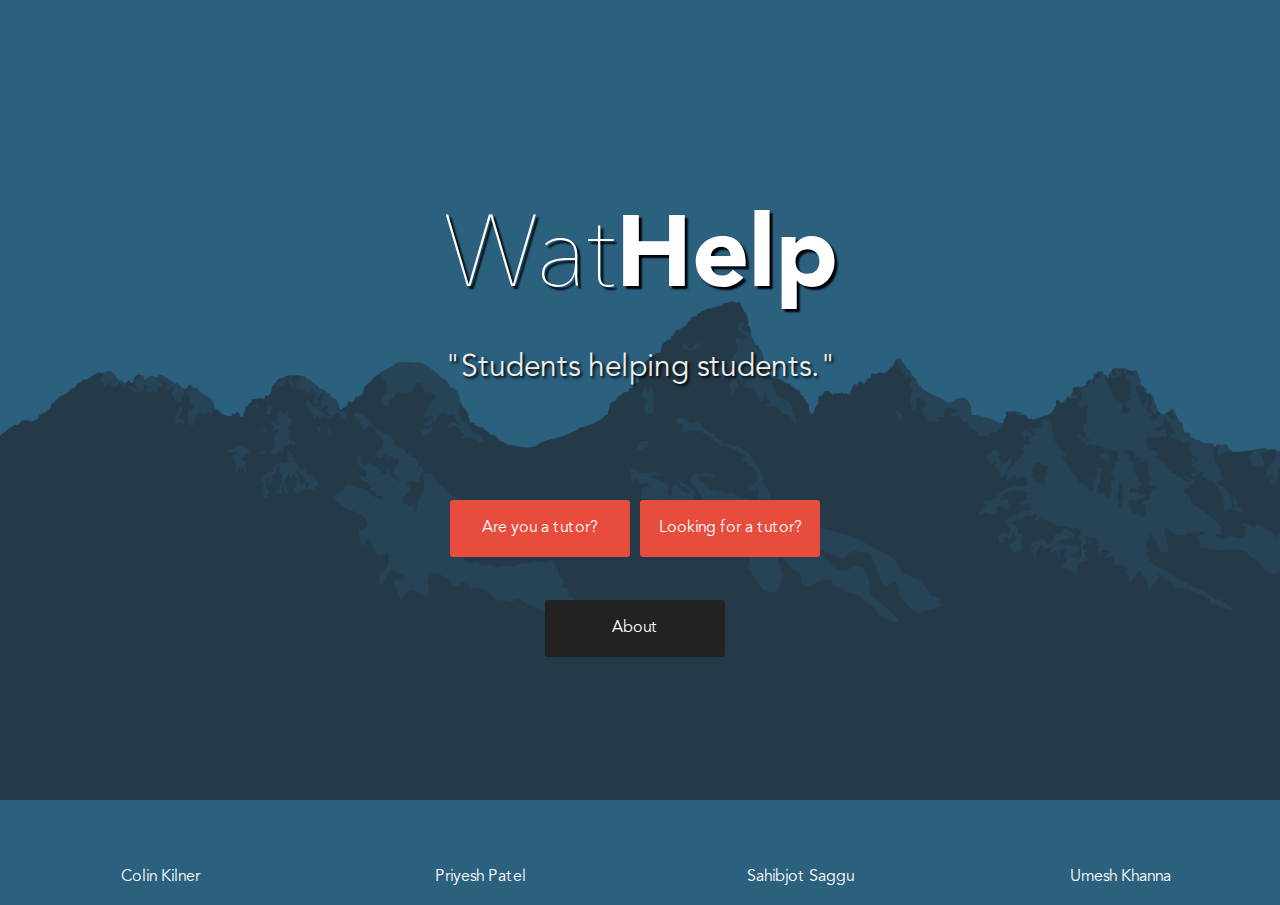
<file: index.html>
<!DOCTYPE html>
<html>
	<head>
		<title>WatHelp</title>
		<link rel="stylesheet" type="text/css" href="style.css" />
		<link rel="icon" type="image/png" href="WatHelp.png" />
	</head>
	<body>
		<div id="title">
			Wat<span id="bold">Help</span>
		</div> <!-- end title div -->
		<div id="slogan">
			"Students helping students."
		</div> <!-- end slogan div -->
		<div id="buttons">
			<ul>
				<li><a href="tutor.php">Are you a tutor?</a></li>
				<li><a href="students.php">Looking for a tutor?</a></li>
			</ul>
		</div> <!-- end buttons div -->
		<a href="about.html"><div id="about">About</div></a>
		<div id="footer">
			<ul>
				<li><a href="#">Colin Kilner</a></li>
				<li><a href="http://www.priyesh.cf/" target="_blank">Priyesh Patel</a></li>
				<li><a href="http://www.sahibjotsaggu.com/" target="_blank">Sahibjot Saggu</a></li>
				<li><a href="http://www.umeshkhanna.ca/" target="_blank">Umesh Khanna</a></li>
			</ul>
		</div> <!-- end footer div -->
		<script type="text/javascript" src="jquery.js"></script>
		<script type="text/javascript" src="script.js"></script>
	</body>
</html>
</file>
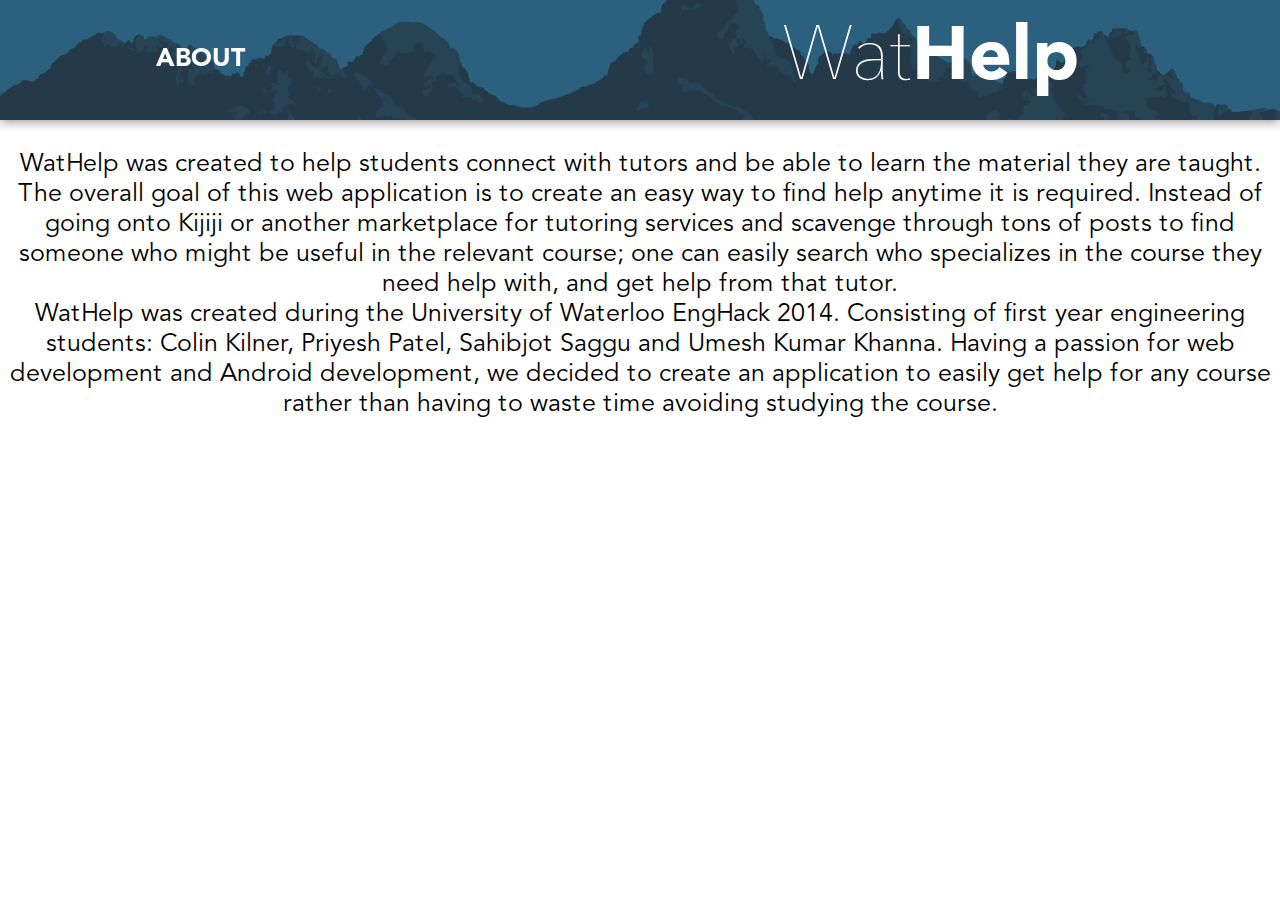
<file: about.html>
<!DOCTYPE html>
<html>
	<head>
		<title>WatHelp - About</title>
		<link rel="stylesheet" type="text/css" href="style.css">
	</head>
	<body id="tut">
		<div id="header">
			<div id="tutor_heading">ABOUT</div>
			<div id="title_tut">
			<a href="index.html">
			Wat<span id="bold">Help</span>
				</a>
			</div> <!-- end title div -->
		</div> <!-- end header div -->
<p id="about_info1">
WatHelp was created to help students connect with tutors and be able to learn the material they are taught. The overall goal of this web application is to create an easy way to find help anytime it is required. Instead of going onto Kijiji or another marketplace for tutoring services and scavenge through tons of posts to find someone who might be useful in the relevant course; one can easily search who specializes in the course they need help with, and get help from that tutor. 
<br>WatHelp was created during the University of Waterloo EngHack 2014. Consisting of first year engineering students: Colin Kilner, Priyesh Patel, Sahibjot Saggu and Umesh Kumar Khanna. Having a passion for web development and Android development, we decided to create an application to easily get help for any course rather than having to waste time avoiding studying the course.
</p>
		<script type="text/javascript" src="jquery.js"></script>
		<script type="text/javascript" src="script.js"></script>
	</body>
</html>
</file>
<file: style.css>
/* CSS DOCUMENT */

@font-face {
	font-family: Avenir-Bold;
	src: url("fonts/AvenirLTStd-Black.otf");
}

@font-face {
	font-family: Avenir-Light;
	src: url("fonts/avenirLight.ttf");
}

@font-face {
	font-family: Avenir;
	src: url('fonts/avenirRegular.ttf');
}

@font-face {
	font-family: Neou-Bold;
	src: url('fonts/Neou-Bold.otf');
}

body {
	background: #2B607E url("images/mainbg.png") no-repeat;
	background-size: cover;
}

body#tut {
	background: #FFF;
	/*background: #2B607E;*/
}

#title {
	position: absolute;
	top: 200px;
	left: 0px;
	width: 100%;
	height: 80px;
	font-family: Avenir-Light;
	font-weight: 300;
	color: #FFF;
	font-size: 100px;
	text-align: center;
	text-shadow: 3px 3px 2px #000;
}

#title_tut {
	position: absolute;
	top: 0px;
	right: 200px;
	width: 300px;
	height: 120px;
	line-height: 120px;
	font-family: Avenir-Light;
	font-weight: 300;
	color: #FFF;
	font-size: 75px;
	text-align: center;
	/*text-shadow: 3px 3px 2px #000;*/
}

#title_tut a {
	text-decoration: none;
	color: #FFF;
}

#title span#bold, #title_tut span#bold {
	font-family: Avenir-Bold;
}

#slogan {
	position: absolute;
	top: 350px;
	left: 0px;
	width: 100%;
	height: 50px;
	text-align: center;
	font-family: Avenir;
	font-size: 30px;
	color: #EEE;
	text-shadow: 2px 2px 3px #000;
}

#buttons {
	position: absolute;
	top: 500px;
	left: calc(50% - 200px);
	width: 400px;
	height: 50px;
}

#buttons ul {
	margin: 0px;
	padding: 0px;
	list-style-type: none;
}

#buttons ul li a {
	float: left;
	text-decoration: none;
	width: 150px;
	height: 27px;
	background: #E74C3C;
	color: #FFF;
	text-align: center;
	line-height: 27px;
	font-family: Avenir;
	border-radius: 3px;
	padding: 15px;
	margin-left: 10px;
	-webkit-transition: background 0.2s;
}

#buttons ul li a:hover {
	background: #d63b2c;
}

#header {
	position: fixed;
	top: 0px;
	left: 0px;
	width: 100%;
	height: 120px;
	background: #FFF url("images/mainbg.png") no-repeat center center;
	background-size: cover;
	/*border-bottom: 3px solid gray;*/
	box-shadow: 0px 2px 10px #999;
	z-index: 2;
}

#tutor_heading {
	position: absolute;
	top: 0px;
	left: 50px;
	width: 300px;
	height: 120px;
	text-align: center;
	line-height: 120px;
	font-size: 25px;
	font-family: Avenir-Bold;
	color: #FFF;
}

#content {
	position: absolute;
	top: 150px;
	left: calc(50% - 220px);
	width: 410px;
	height: auto;
	background: #eee;
	border-radius: 5px;
	padding: 20px;
	margin-bottom: 50px;
}

#content p {
	margin: 0px;
	padding: 10px;
	font-family: Avenir;
	font-size: 19px;
}

#tut_fname, #tut_lname, #tut_email, #course_code1,
#course_code2, #course_code3, #course_code4, #course_code5,
#course_code6, #course_code7, #course_code8, #course_code9,
#course_code10, #charge_rate, #stud_course_code {
	width: 367px;
	padding: 15px;
	border: 4px solid #95A8AC;
	border-radius: 5px;
	font-family: Avenir;
	font-size: 15px;
}

#tut_fname, #tut_lname {
	width: 162px;
}

#stud_course_code {
	width: 200px;
}

#charge_rate {
	width: 100px;
}

#rate_tab, #avail {
	font-family: Avenir-Bold;
}

#tut_fname:focus, #tut_lname:focus, #tut_email:focus, #course_code:focus, #charge_rate:focus, #stud_course_code:focus, #course_code1,#course_code2, #course_code3, #course_code4, #course_code5,
#course_code6, #course_code7, #course_code8, #course_code9, #course_code10 {
	outline: none;
}

#course_code1,#course_code2, #course_code3, #course_code4, #course_code5,
#course_code6, #course_code7, #course_code8, #course_code9, #course_code10 {
	width: 160px;
}

#add_course {
	width: 30px;
	height: 30px;
	background: transparent url("images/add.png") no-repeat;
	background-size: cover;
	cursor: pointer;
	margin-left: 5px;
	border: 5px solid transparent;
	border-radius: 3px;
}

#avail tr td {
	padding: 5px;
	padding-left: 15px;
}

#course_input_window {
	height: 200px;
	overflow-y: scroll;
	overflow-x: hidden;
}

#teach_button {
	float: left;
	text-decoration: none;
	width: 410px;
	height: 40px;
	background: #E74C3C;
	color: #FFF;
	text-align: center;
	line-height: 40px;
	font-family: Avenir;
	font-size: 15px;
	border-radius: 3px;
	-webkit-transition: background 0.2s;
	cursor: pointer;
	margin-top: 10px;
	border: none;
}

#teach_button:hover {
	background: #d63b2c;
}

select {
	padding: 2px;
	font-family: Avenir;
}

.form-container {
	position: absolute;
	top: 200px;
	left: calc(50% - 200px);
	width: 400px;
	height: 190px;
	background: #eee;
	border-radius: 5px;
}

.student-title {
	font-family: Avenir;
	text-align: center;
}

.text-field {
	font-family: Avenir;
	margin-left: 80px;
	margin-bottom: 20px;
	padding: 5px 5px 5px 5px;
}

.find-tutor-btn {
	text-decoration: none;
	width: 150px;
	height: 27px;
	background: #E74C3C;
	color: #FFF;
	text-align: center;
	line-height: 0px;
	font-family: Avenir;
	border: none;
	border-radius: 3px;
	padding: 20px;
	margin-left: 125px;
	-webkit-transition: background 0.2s;
	cursor: pointer;
}

.find-tutor-btn:hover {
	background: #d63b2c;
	-webkit-transition: background 0.2s;
}

#search_content {
	position: absolute;
	top: 120px;
	left: calc(25%);
	width: 50%;
	height: auto;
}

#tutor_info {
	width: 100%;
	height: 200px;
	background: #EEE;
	border-radius: 5px;
	margin-top: 10px;
}

#tut_name {
	margin: 0px;
	padding-top: 20px;
	width: 100%;
	text-align: center;
	font-family: Avenir-Bold;
	font-size: 28px;
}

#tut_info_email {
	margin: 10px auto;
	padding: 0px;
	width: 100%;
	text-align: center;
	font-family: Avenir;
}

#tut_info_table {
	margin-top: 15px;
	margin-left: 60px;
}

#day_name {
	font-family: Avenir-Bold;
	width: 100px;
	text-align: center;
}

#tut_time {
	font-family: Avenir;
	text-align: center;
}

#no_tut {
	position: absolute;
	top: 200px;
	left: calc(50% - 150px);
	width: 300px;
	height: auto;
	background: #EEE;
	border-radius: 5px;
	padding: 10px;
	font-family: Avenir;
	font-size: 20px;
	text-align: center;
}

#about {
	position: absolute;
	top: 600px;
	left: calc(50% - 95px);
	width: 150px;
	height: 27px;
	background: #222;
	color: #FFF;
	text-align: center;
	line-height: 27px;
	font-family: Avenir;
	border-radius: 3px;
	padding: 15px;
	-webkit-transition: background 0.2s;	
	cursor: pointer;
}

#about a {
	text-decoration: none;
	color: #FFF;
}

#about:hover {
	background: #111;
}

#footer {
	position: absolute;
	bottom: 0px;
	left: 0px;
	width: 100%;
	height: 50px;
	/*background: rgba(250, 250, 250, 0.3);*/
}

#footer ul {
	margin: 0px;
	padding: 0px;
	list-style-type: none;
}

#footer ul li a {
	float: left;
	text-decoration: none;
	width: 25%;
	height: 50px;
	text-align: center;
	line-height: 55px;
	font-family: Avenir;
	color: #FFF;
}

#about_info1 {
	margin: 150px auto;
	padding: 0px;
	text-align: center;
	font-family: Avenir;
	font-size: 25px;
}
</file>
